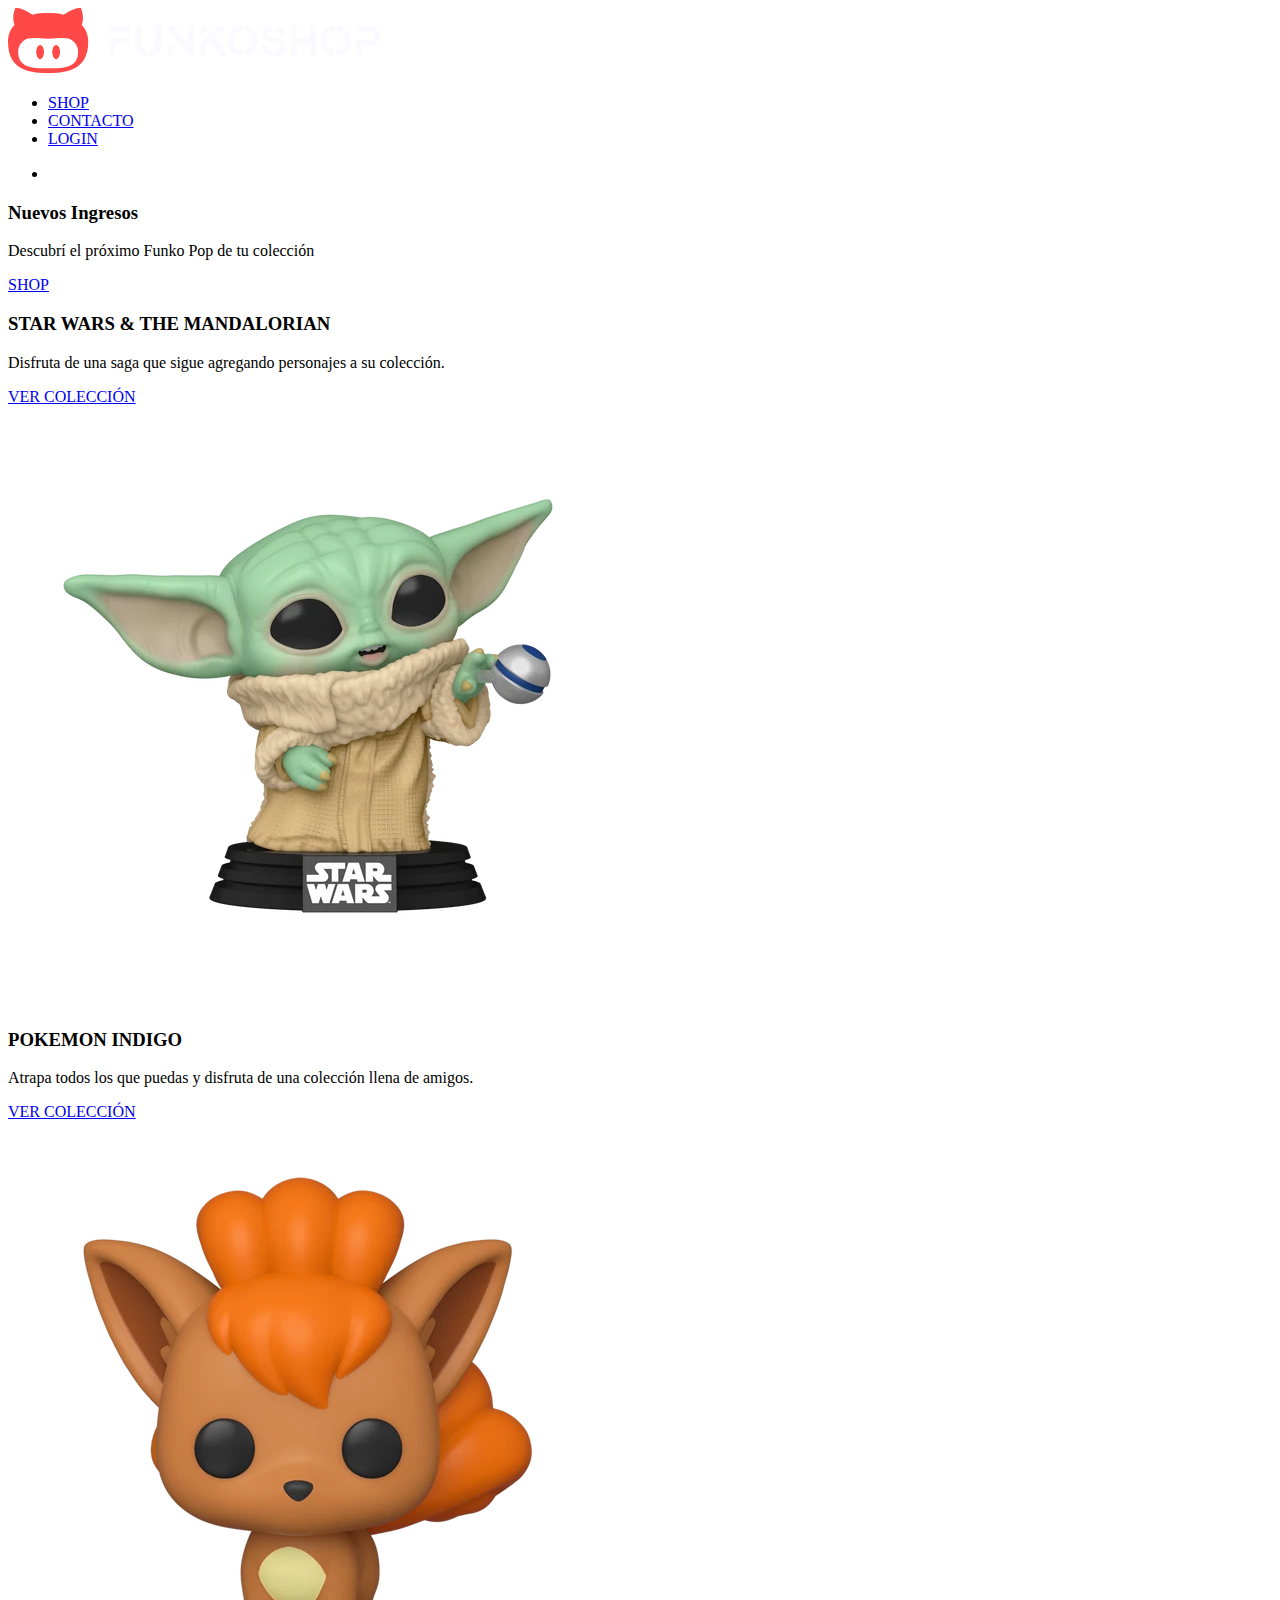
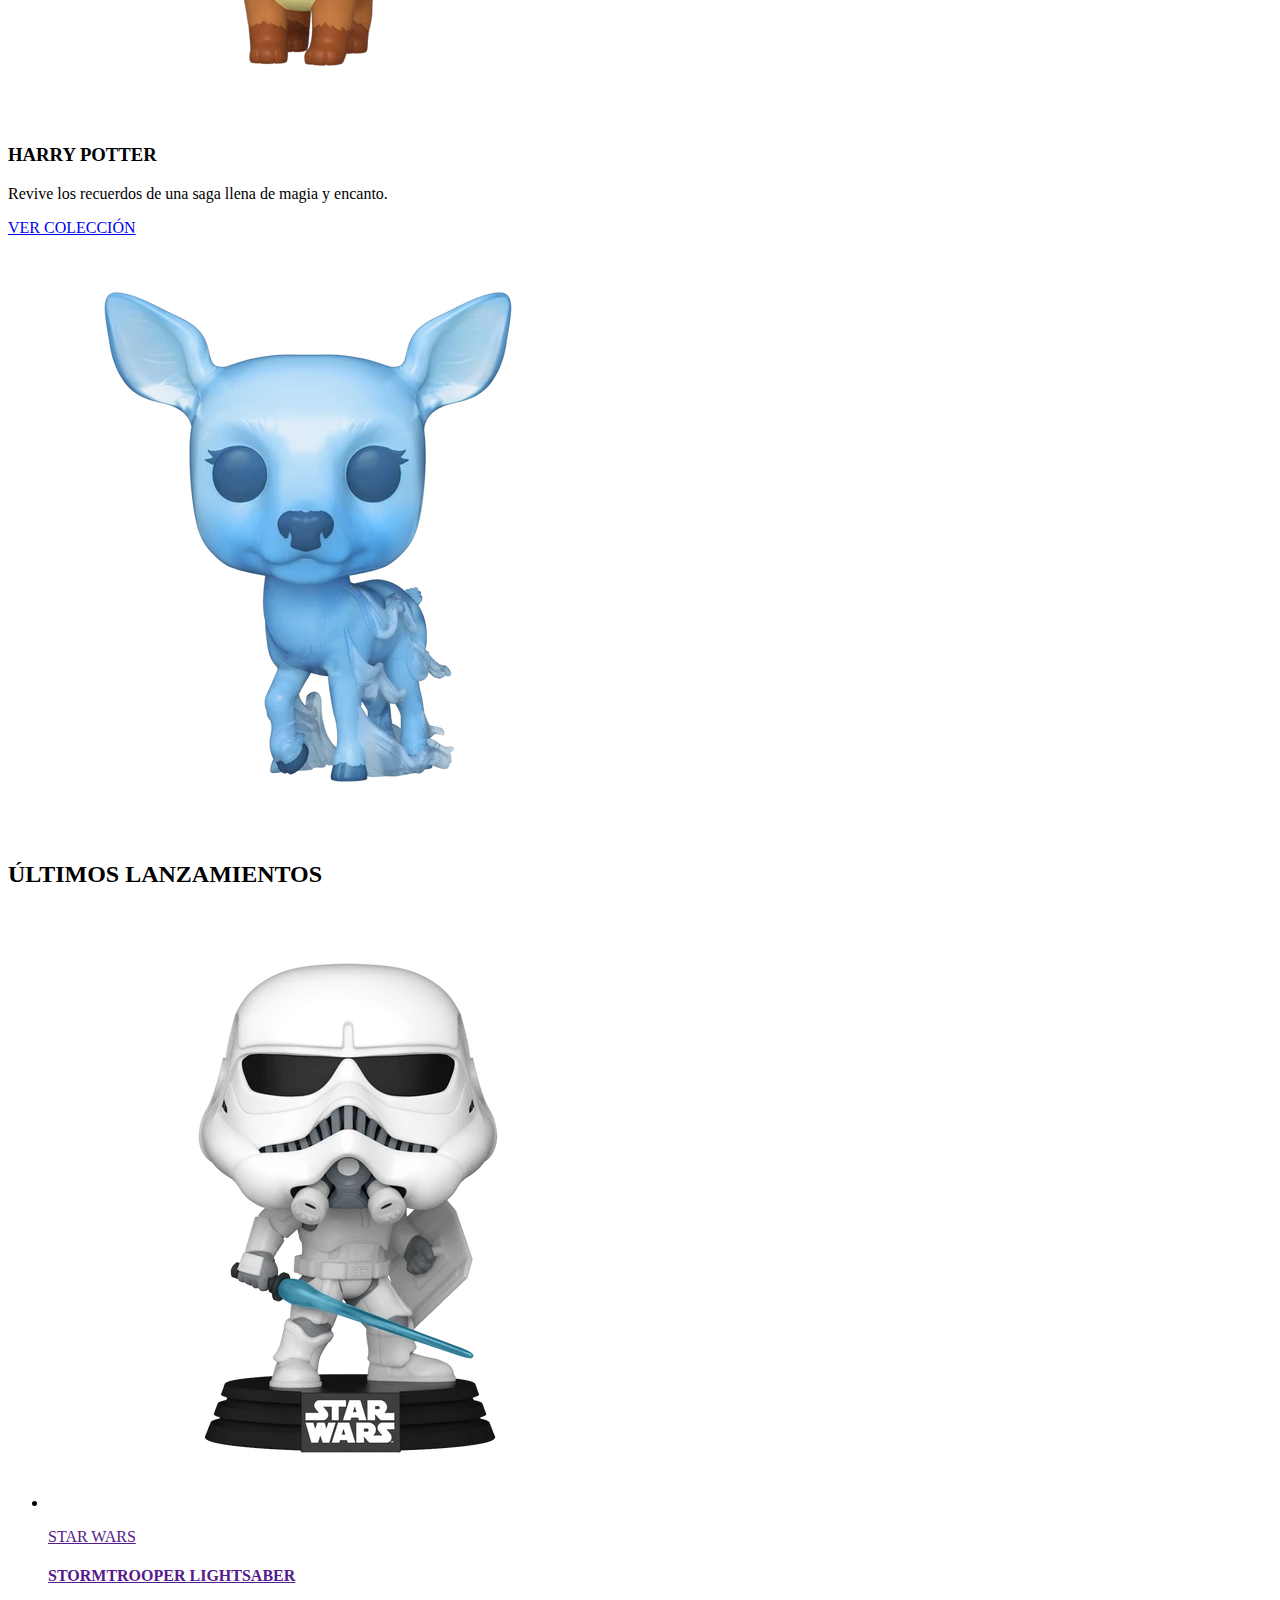
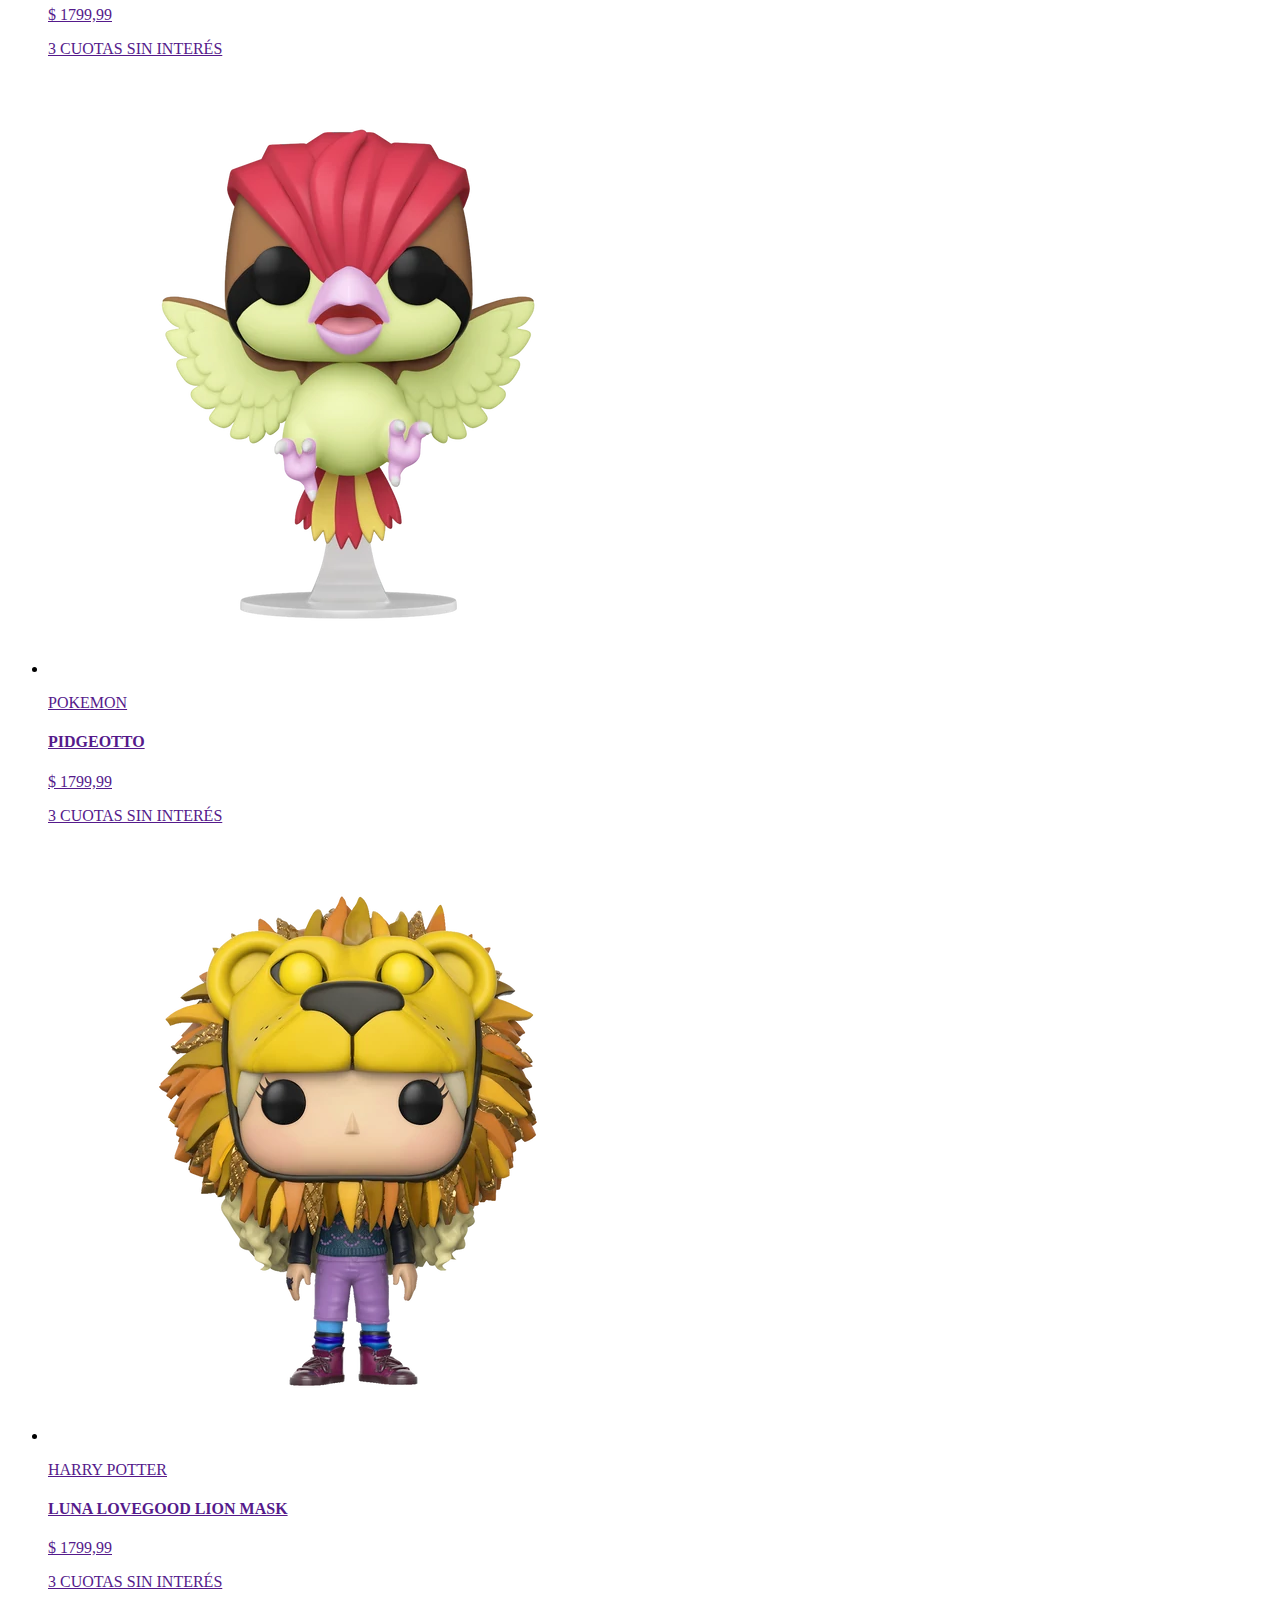
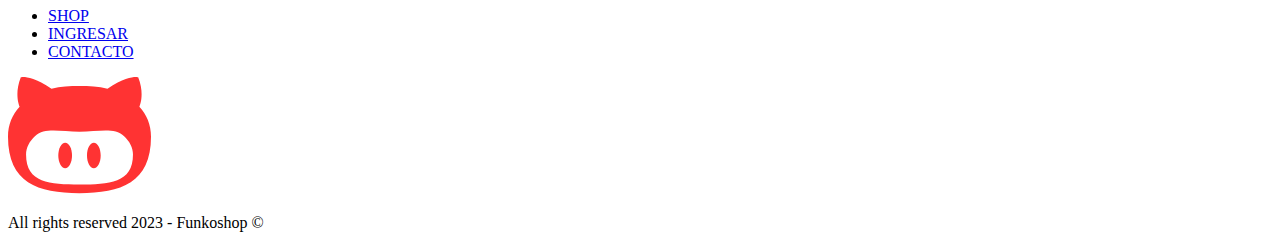
<file: index.html>
<!DOCTYPE html>
<html lang="en">
<head>
    <meta charset="UTF-8">
    <meta name="viewport" content="width=device-width, initial-scale=1.0">
    <title>Home | Funkoshop</title>
</head>
<body>
    <header> <!--- Inicio Header --->
        <nav>
            <picture>
                <a href="./index.html"><img src="./img/branding/logo_light_horizontal.svg" alt="Isologotipo de la Marca Funkshop"></a>
            </picture>
            <ul>
                <li><a href="./pages/shop.html">SHOP</a></li>
                <li><a href="./pages/contact.html">CONTACTO</a></li>
                <li><a href="./pages/login.html">LOGIN</a></li>
                <li><a href="./pages/cart.html"><img src="./img/icons/cart-icon.svg" alt="Icono de Carrito"></a></li>
            </ul>
        </nav>
    </header> <!--- Fin Header --->
    
    <section>
        <article>
            <h3>Nuevos Ingresos</h3>
            <p>Descubrí el próximo Funko Pop de tu colección</p>
            <a href="./pages/shop.html">SHOP</a>
        </article>
    </section> 

    <main>
        <section>
            <article>
                <h3>STAR WARS & THE MANDALORIAN</h3>
                <p>Disfruta de una saga que sigue agregando personajes a su colección.</p>
                <a href="./pages/shop.html">VER COLECCIÓN</a>
            </article>

            <picture>
                <img src="./img/star-wars/baby-yoda-1.webp" alt="Figura coleccionable Funko Baby Yoda de Star Wars & The Mandalorian">
            </picture>
        </section>

        <section>
            <article>
                <h3>POKEMON INDIGO</h3>
                <p>Atrapa todos los que puedas y disfruta de una colección llena de amigos.</p>
                <a href="./pages/shop.html">VER COLECCIÓN</a>
            </article>

            <picture>
                <img src="./img/pokemon/vulpix-1.webp" alt="Figura coleccionable Funko de Vulpix de Pokemon">
            </picture>
        </section>

        <section>
            <article>
                <h3>HARRY POTTER</h3>
                <p>Revive los recuerdos de una saga llena de magia y encanto.</p>
                <a href="./pages/shop.html">VER COLECCIÓN</a>
            </article>

            <picture>
                <img src="./img/harry-potter/snape-patronus-1.webp" alt="Figura coleccionable Funko de Snape Patronus de la pelicula Harry Potter">
            </picture>
        </section>

        <section>
            <h2>ÚLTIMOS LANZAMIENTOS</h2>
            <ul>
                <li>
                    <article>
                        <a href="">
                            <picture>
                                <img src="./img/star-wars/trooper-1.webp" alt="Imagen coleccionable Funko de Stormtrooper de Star Wars">
                            </picture>
                            <div>
                                <p>STAR WARS</p>
                                <h4>STORMTROOPER LIGHTSABER</h4>
                                <p>$ 1799,99</p>
                                <p>3 CUOTAS SIN INTERÉS</p> 
                            </div>
                        </a>                 
                    </article>
                </li>

                <li>
                    <article>
                        <a href="">
                            <picture>
                                <img src="./img/pokemon/pidgeotto-1.webp" alt="Imagen coleccionable Funko de Pidgeotto de Pokemon">
                            </picture>
                            <div>
                                <p>POKEMON</p>
                                <h4>PIDGEOTTO</h4>
                                <p>$ 1799,99</p>
                                <p>3 CUOTAS SIN INTERÉS</p> 
                            </div>
                        </a>
                    </article>
                </li>

                <li>
                    <article>
                        <a href="">
                            <picture>
                                <img src="./img/harry-potter/luna-1.webp" alt="Imagen coleccionable Funko de Luna Lovegood de Harry Potter">
                            </picture>
                            <div>
                                <p>HARRY POTTER</p>
                                <h4>LUNA LOVEGOOD LION MASK</h4>
                                <p>$ 1799,99</p>
                                <p>3 CUOTAS SIN INTERÉS</p> 
                            </div>
                        </a>
                    </article>
                </li>
            </ul>
        </section>

    </main>

    <footer> <!--- Inicio Footer --->
        <section>
            <nav>
                <ul>
                    <li><a href="./pages/shop.html">SHOP</a></li>
                    <li><a href="./pages/login.html">INGRESAR</a></li>
                    <li><a href="./pages/contact.html">CONTACTO</a></li>
                </ul>
            </nav>
            <picture>
                <img src="./img/branding/isotype.svg" alt="Isologotipo de la Marca Funkoshop">
            </picture>
        </section>
        <p>All rights reserved 2023 - Funkoshop &copy;</p>
    </footer> <!--- Fin Footer --->
</body>
</html>
</file>
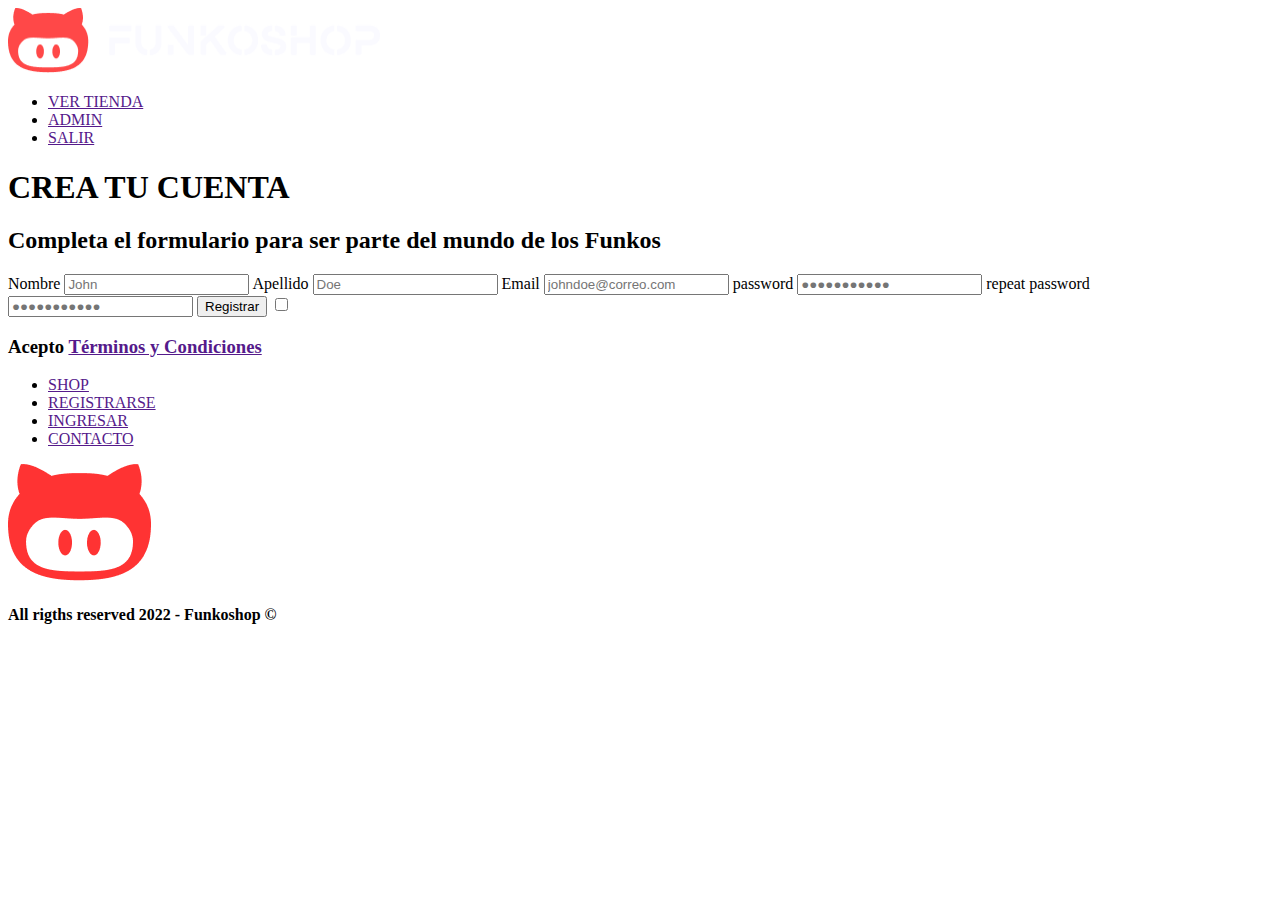
<file: register.html>
<!DOCTYPE html>
<html lang="en">
<head>
    <meta charset="UTF-8">
    <meta name="viewport" content="width=device-width, initial-scale=1.0">
    <title>Document</title>
    <link rel="stylesheet" href="">
</head>
<body>
    <!--Header start-->
    <header>
        <img src="./img/Frame.png" alt="Funkoshop" width="372px" height="65.19px" top="39px" left="110px">
        <nav>
            <ul>
                <li><a href="">VER TIENDA</a></li>
                <li><a href="">ADMIN</a></li>
                <li><a href="">SALIR</a></li>
            </ul>
        </nav>
    </header>
    <!--End header-->
    <H1>CREA TU CUENTA</H1>
    <H2>Completa el formulario para ser parte del mundo de los Funkos</H2>
    <form action="">
     <label for="nombre">Nombre</label>
     <input type="text" name="nombre" placeholder="John" required>
     <label for="apellido">Apellido</label>
     <input type="text" name="Apellido" placeholder="Doe" required>
     <label for="email">Email</label>
     <input type="email" name="email" placeholder="johndoe@correo.com" required>
     <label for="password">password</label>
     <input type="password" name="password" placeholder="●●●●●●●●●●●" required>
     <label for="repeat password"> repeat password</label>
     <input type="repeat password" name="repeat password" placeholder="●●●●●●●●●●●" required>
    <button type="submit">Registrar</button>
    <input type="checkbox" name="Acept" id="">
    <h3>Acepto <a href="">Términos y Condiciones</a></h3>
</form>
<footer>
    <nav>
        <ul>
            <li><a href="">SHOP</a></li>
            <li><a href="">REGISTRARSE</a></li>
            <li><a href="">INGRESAR</a></li>
            <li><a href="">CONTACTO</a></li>
        </ul>
    </nav>
    <img src="./img/SvgjsG8619.png" alt="Funkoshop" width="143px" height="116.19px" top="124px" left="1187px">
    <h4>All rigths reserved 2022 - Funkoshop &copy</h4>
</footer>
</body>
</html>
</file>
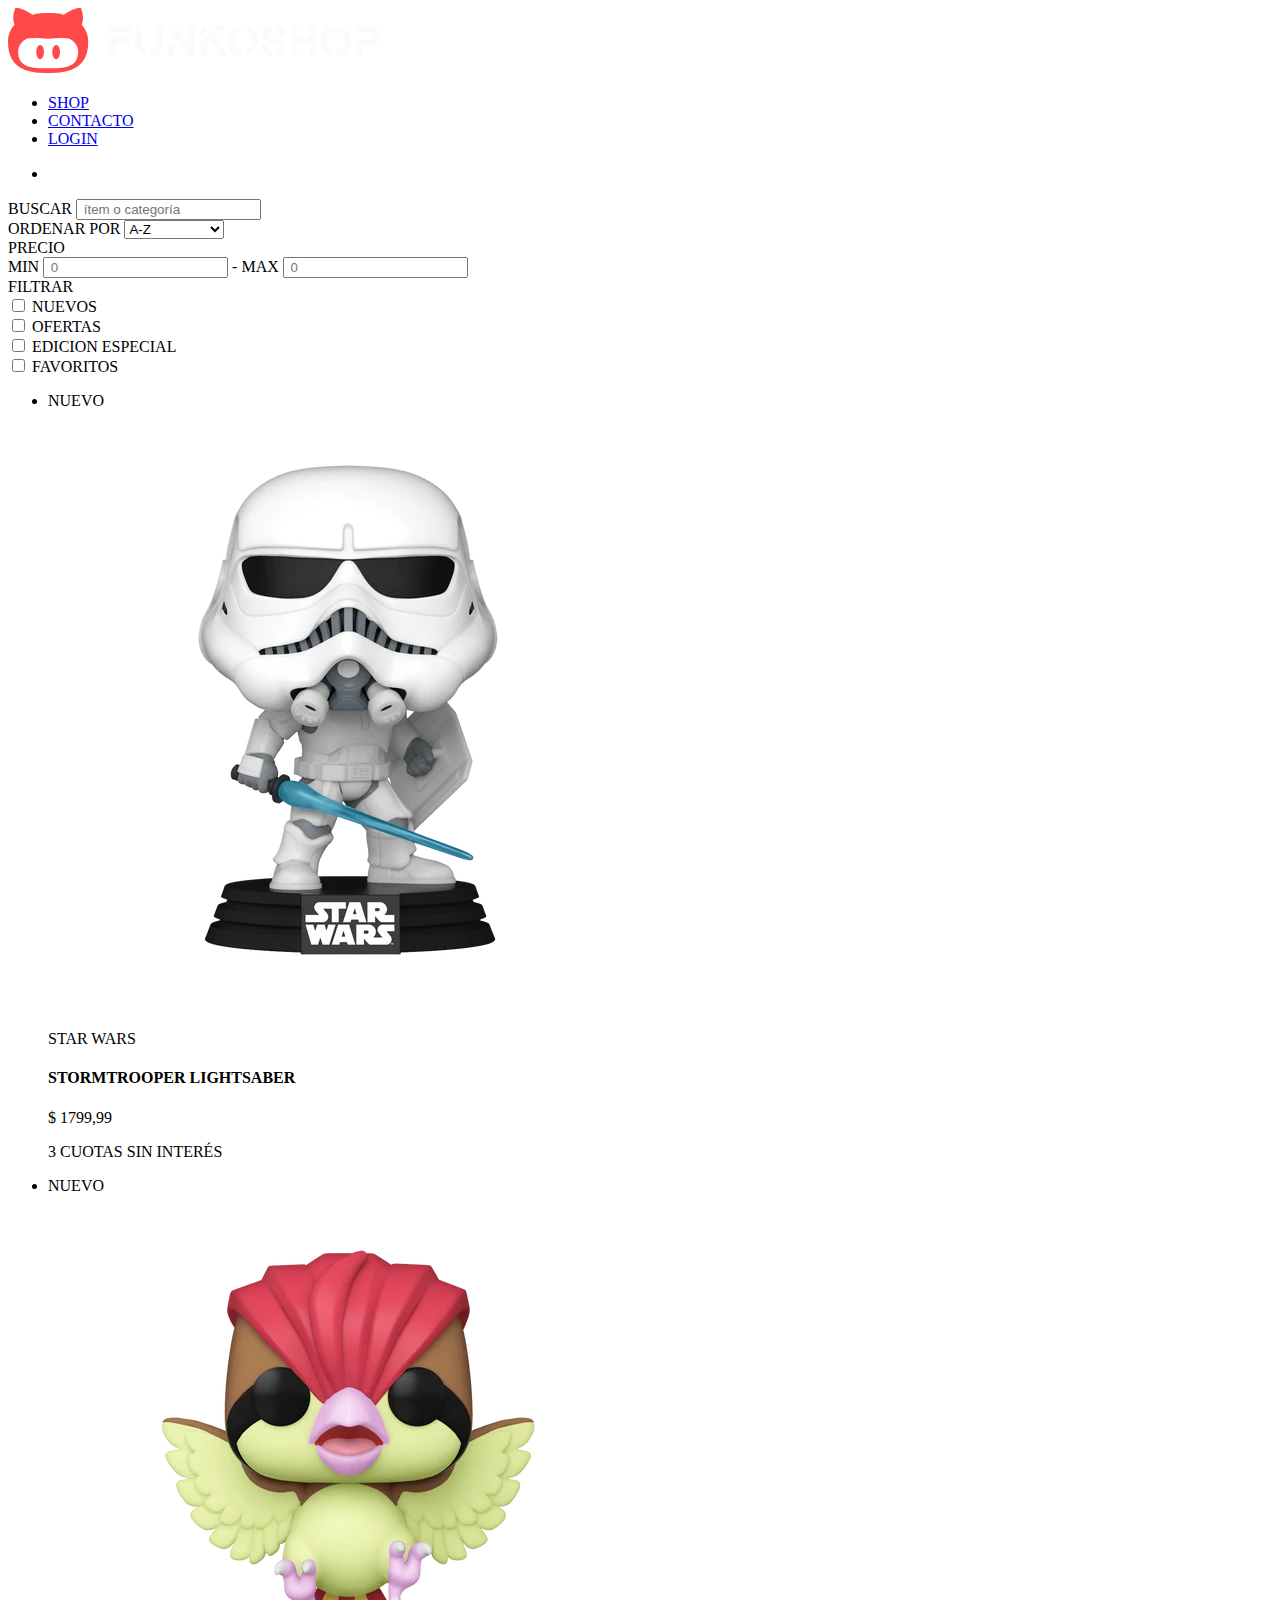
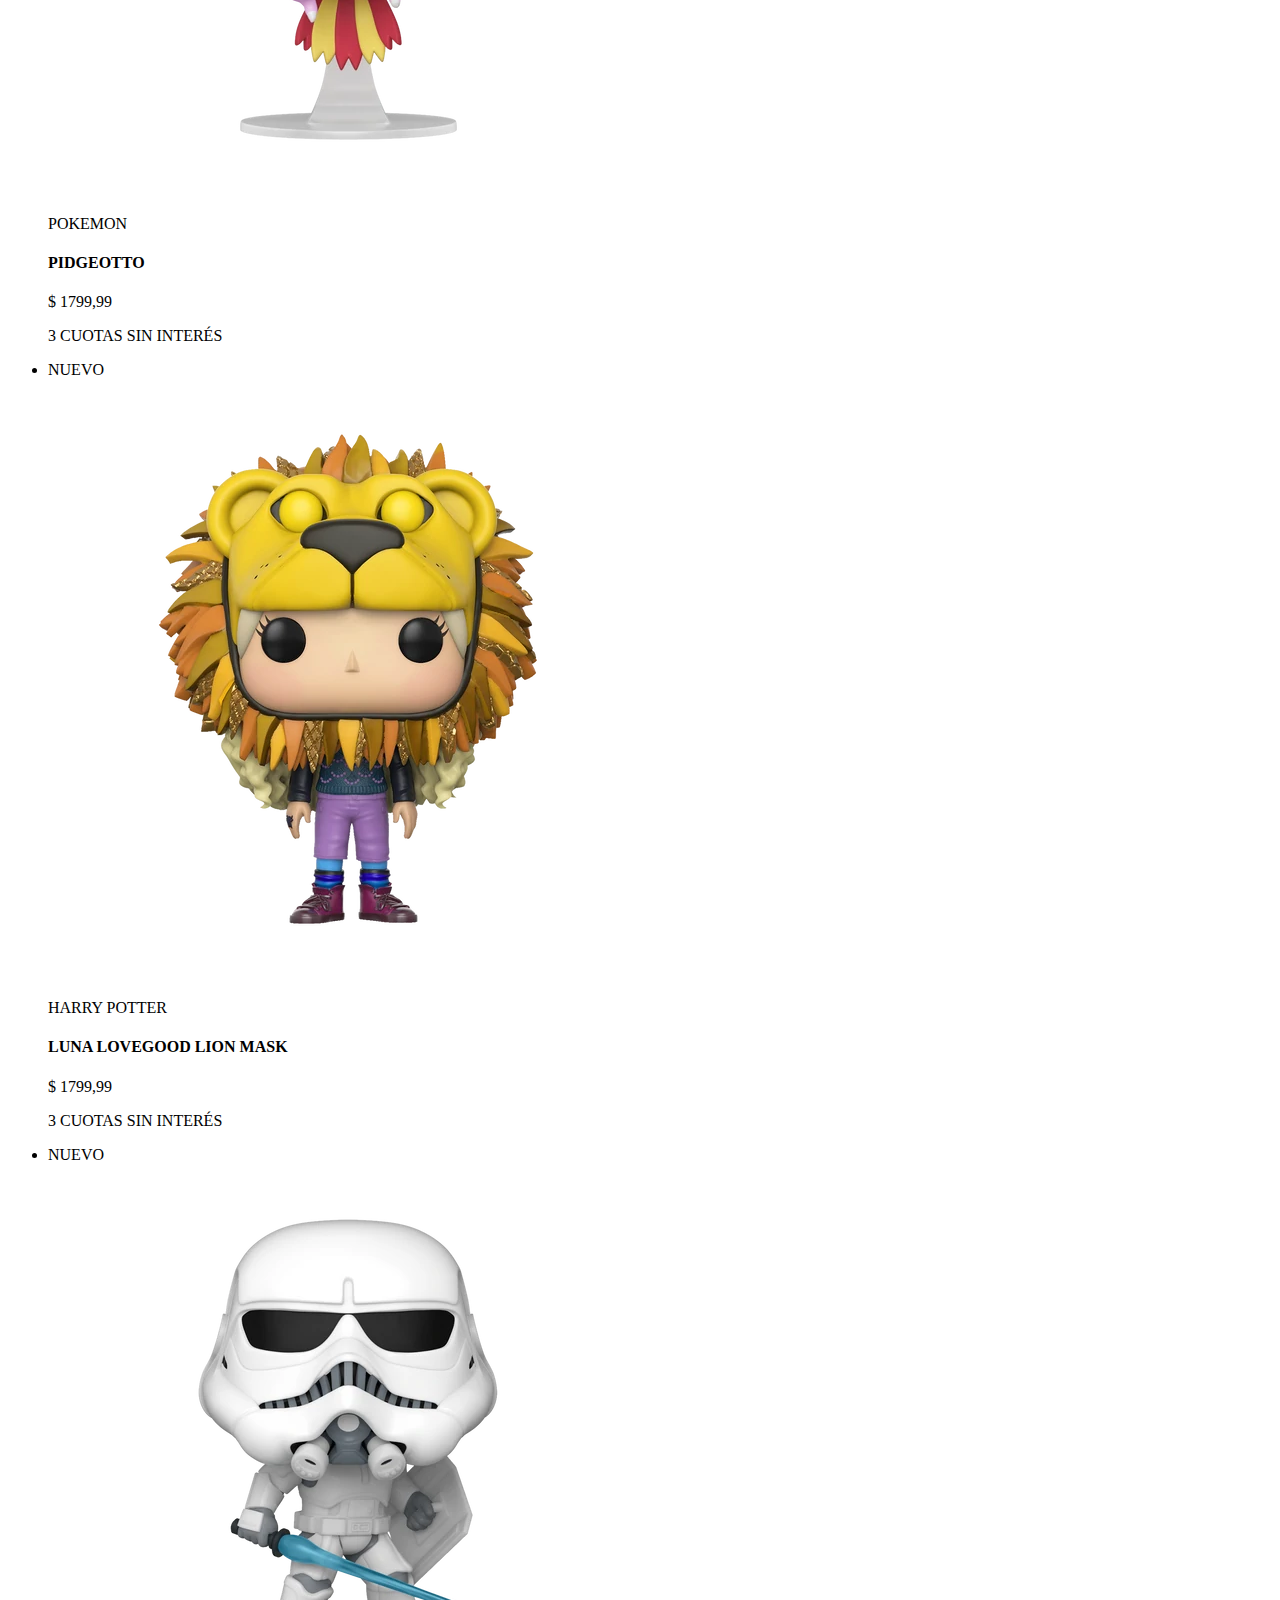
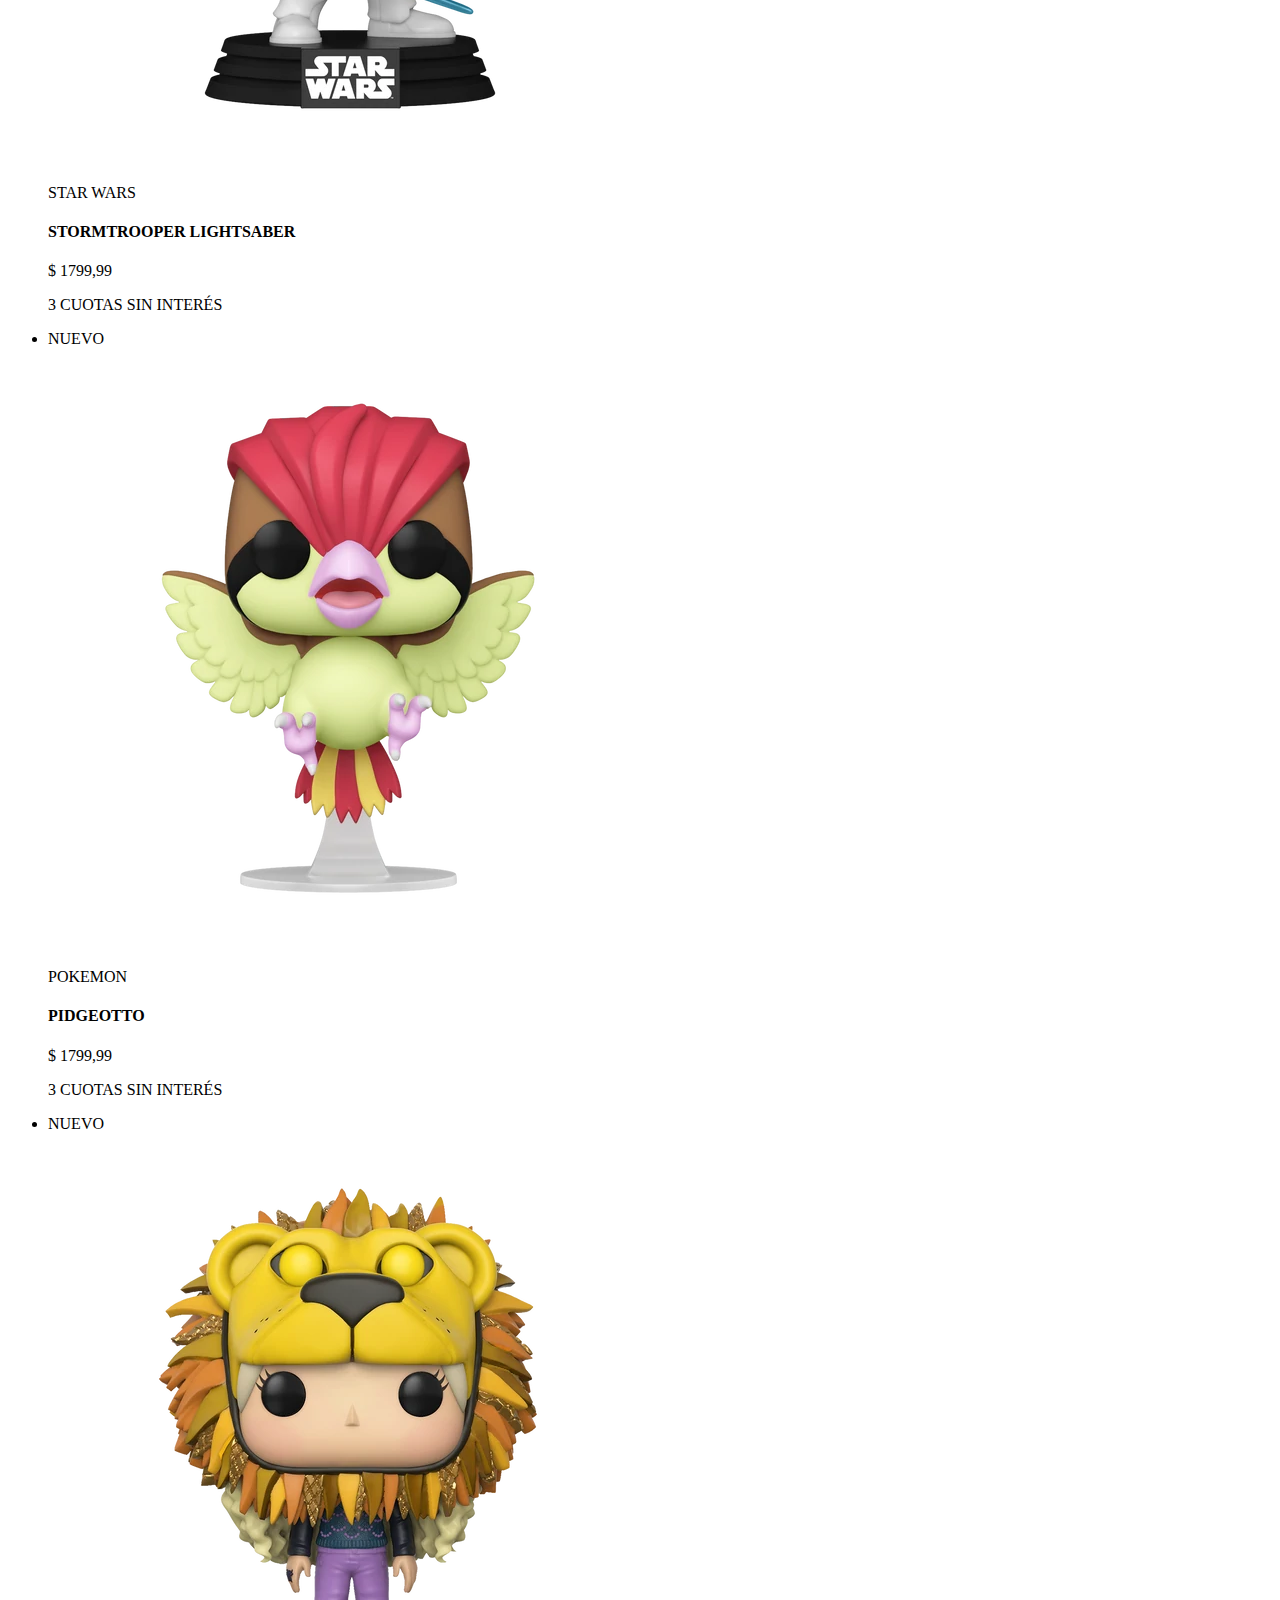
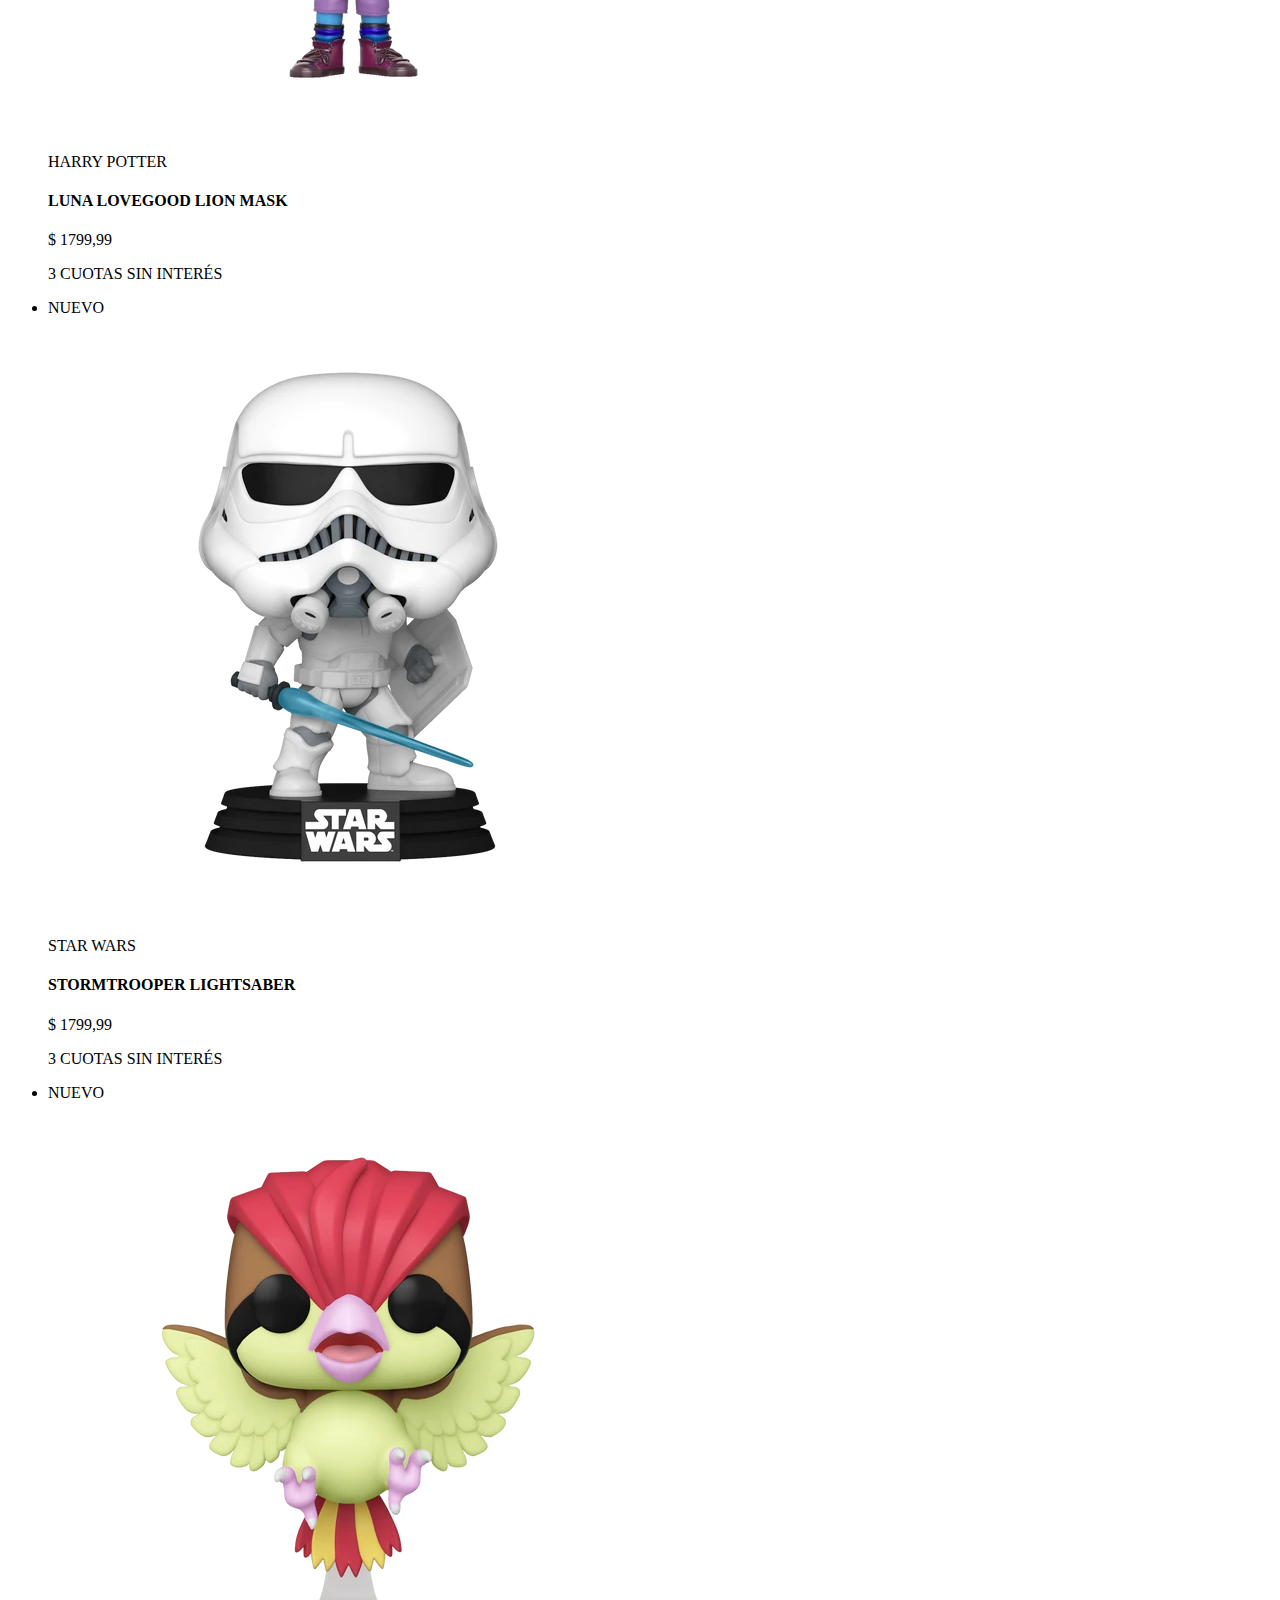
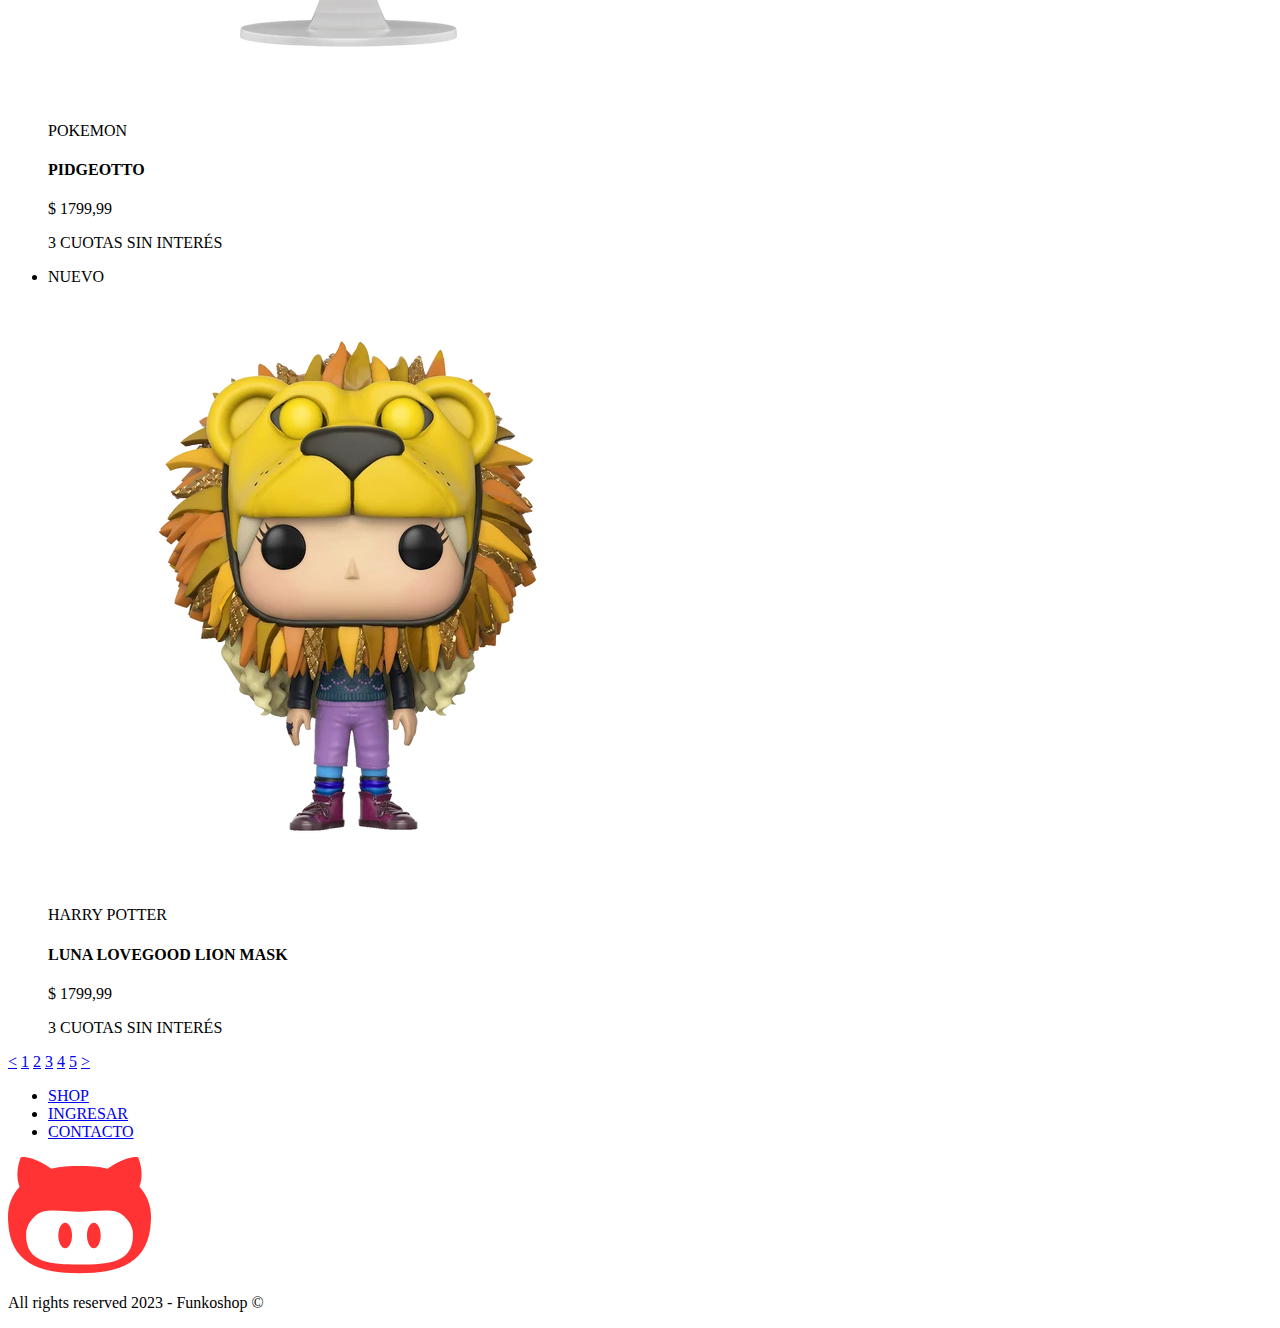
<file: shop.html>
<!DOCTYPE html>
<html lang="en">
<head>
    <meta charset="UTF-8">
    <meta name="viewport" content="width=device-width, initial-scale=1.0">
    <title>Shop</title>
</head>
<body>
    <header> <!--- Inicio Header --->
        <nav>
            <picture>
                <a href="./index.html"><img src="./img/branding/logo_light_horizontal.svg" alt="Isologotipo de la Marca Funkshop"></a>
            </picture>
            <ul>
                <li><a href="./pages/shop.html">SHOP</a></li>
                <li><a href="./pages/contact.html">CONTACTO</a></li>
                <li><a href="./pages/login.html">LOGIN</a></li>
                <li><a href="./pages/cart.html"><img src="./img/icons/cart-icon.svg" alt="Icono de Carrito"></a></li>
            </ul>
        </nav>
    </header> <!--- Fin Header --->
    
    <main class="main-container">
        <aside class="aside shop-filters filters">
          <div class="filters search">
            <label class="filters title" for="search">BUSCAR</label>
            <input type="text" name="search" id="search" placeholder=" ítem o categoría">
          </div>
          <div class="filers order">
            <label class="filters title" for="orderby">ORDENAR POR</label>
            <select name="orderby" id="orderby">
              <option value="az">A-Z</option>
              <option value="za">Z-A</option>
              <option value="asc">Mayor precio</option>
              <option value="dec">Menor precio</option>
            </select>
          </div>
          <div class="filters price"><span class="filters title">PRECIO</span>
            <div>
              <label for="min">MIN</label>
              <input type="text" name="min" id="min" placeholder=" 0">
              <label for="max"> - MAX</label>
              <input type="text" name="max" id="max" placeholder=" 0">
            </div>
          </div>
          <div class="filters checks">
            <span class="filters title" for="title">FILTRAR</span>
            <div>
              <input type="checkbox" name="filter" id="news" value="news">
              <label for>NUEVOS</label>
            </div>
            <div>
              <input type="checkbox" name="filter" id="offers" value="offers">
              <label for>OFERTAS</label>
            </div>
            <div>
              <input type="checkbox" name="filter" id="specials" value="specials">
              <label for>EDICION ESPECIAL</label>
            </div>
            <div>
              <input type="checkbox" name="filter" id="favs" value="favs">
              <label for>FAVORITOS</label>
            </div>
          </div>
        </aside>
        <section class="cards">
          <ul class="shop-items">
            <li cass="shop-item">
              <article class="card-item">
                <span class="card-item tag">NUEVO</span>
                <div class="card-item img"><img src="./img/star-wars/trooper-1.webp" alt="trooper" /></div>
                <div class="car-item content">
                  <p class="car-item licence">STAR WARS </p>
                  <h4 class="car-item name">STORMTROOPER LIGHTSABER</h4>
                  <p class="car-item price">$ 1799,99</p>
                  <p class="car-item promo">3 CUOTAS SIN INTERÉS</p>
                </div>
              </article>
            </li>
            <li cass="shop-item">
              <article class="card-item">
                <span class="card-item tag">NUEVO</span>
                <div class="card-item img"><img src="./img/pokemon/pidgeotto-1.webp" alt="trooper" /></div>
                <div class="car-item content">
                  <p class="car-item licence">POKEMON </p>
                  <h4 class="car-item name">PIDGEOTTO </h4>
                  <p class="car-item price">$ 1799,99</p>
                  <p class="car-item promo">3 CUOTAS SIN INTERÉS</p>
                </div>
              </article>
            </li>
            <li cass="shop-item">
              <article class="card-item">
                <span class="card-item tag">NUEVO</span>
                <div class="card-item img"><img src="./img/harry-potter/luna-1.webp" alt="trooper" /></div>
                <div class="car-item content">
                  <p class="car-item licence">HARRY POTTER </p>
                  <h4 class="car-item name">LUNA LOVEGOOD LION MASK </h4>
                  <p class="car-item price">$ 1799,99</p>
                  <p class="car-item promo">3 CUOTAS SIN INTERÉS</p>
                </div>
              </article>
            </li>
            <li cass="shop-item">
              <article class="card-item">
                <span class="card-item tag">NUEVO</span>
                <div class="card-item img"><img src="./img/star-wars/trooper-1.webp" alt="trooper" /></div>
                <div class="car-item content">
                  <p class="car-item licence">STAR WARS</p>
                  <h4 class="car-item name">STORMTROOPER LIGHTSABER</h4>
                  <p class="car-item price">$ 1799,99</p>
                  <p class="car-item promo">3 CUOTAS SIN INTERÉS</p>
                </div>
              </article>
            </li>
            <li cass="shop-item">
              <article class="card-item">
                <span class="card-item tag">NUEVO</span>
                <div class="card-item img"><img src="./img/pokemon/pidgeotto-1.webp" alt="trooper" /></div>
                <div class="car-item content">
                  <p class="car-item licence">POKEMON </p>
                  <h4 class="car-item name">PIDGEOTTO </h4>
                  <p class="car-item price">$ 1799,99</p>
                  <p class="car-item promo">3 CUOTAS SIN INTERÉS</p>
                </div>
              </article>
            </li>
            <li cass="shop-item">
              <article class="card-item">
                <span class="card-item tag">NUEVO</span>
                <div class="card-item img"><img src="./img/harry-potter/luna-1.webp" alt="trooper" /></div>
                <div class="car-item content">
                  <p class="car-item licence">HARRY POTTER </p>
                  <h4 class="car-item name">LUNA LOVEGOOD LION MASK </h4>
                  <p class="car-item price">$ 1799,99</p>
                  <p class="car-item promo">3 CUOTAS SIN INTERÉS</p>
                </div>
              </article>
            </li>
            <li cass="shop-item">
              <article class="card-item">
                <span class="card-item tag">NUEVO</span>
                <div class="card-item img"><img src="./img/star-wars/trooper-1.webp" alt="trooper" /></div>
                <div class="car-item content">
                  <p class="car-item licence">STAR WARS</p>
                  <h4 class="car-item name">STORMTROOPER LIGHTSABER</h4>
                  <p class="car-item price">$ 1799,99</p>
                  <p class="car-item promo">3 CUOTAS SIN INTERÉS</p>
                </div>
              </article>
            </li>
            <li cass="shop-item">
              <article class="card-item">
                <span class="card-item tag">NUEVO</span>
                <div class="card-item img"><img src="./img/pokemon/pidgeotto-1.webp" alt="trooper" /></div>
                <div class="car-item content">
                  <p class="car-item licence">POKEMON </p>
                  <h4 class="car-item name">PIDGEOTTO </h4>
                  <p class="car-item price">$ 1799,99</p>
                  <p class="car-item promo">3 CUOTAS SIN INTERÉS</p>
                </div>
              </article>
            </li>
            <li cass="shop-item">
              <article class="card-item">
                <span class="card-item tag">NUEVO</span>
                <div class="card-item img"><img src="./img/harry-potter/luna-1.webp" alt="trooper" /></div>
                <div class="car-item content">
                  <p class="car-item licence">HARRY POTTER </p>
                  <h4 class="car-item name">LUNA LOVEGOOD LION MASK </h4>
                  <p class="car-item price">$ 1799,99</p>
                  <p class="car-item promo">3 CUOTAS SIN INTERÉS</p>
                </div>
              </article>
            </li>
            
            
          </ul>
          <div class="pagination">
          <a class="pagination-link" href="#"><</a>
          <a class="pagination-link pagination-link-selected" href="#">1</a>
          <a class="pagination-link" href="#">2</a>
          <a class="pagination-link" href="#">3</a>
          <a class="pagination-link" href="#">4</a>
          <a class="pagination-link" href="#">5</a>
          <a class="pagination-link" href="#">></a>
          </div>
        </section>
      </main>
      <footer> <!--- Inicio Footer --->
        <section>
            <nav>
                <ul>
                    <li><a href="./pages/shop.html">SHOP</a></li>
                    <li><a href="./pages/login.html">INGRESAR</a></li>
                    <li><a href="./pages/contact.html">CONTACTO</a></li>
                </ul>
            </nav>
            <picture>
                <img src="./img/branding/isotype.svg" alt="Isologotipo de la Marca Funkoshop">
            </picture>
        </section>
        <p>All rights reserved 2023 - Funkoshop &copy;</p>
    </footer> <!--- Fin Footer --->
    
</body>
</html>
</file>
